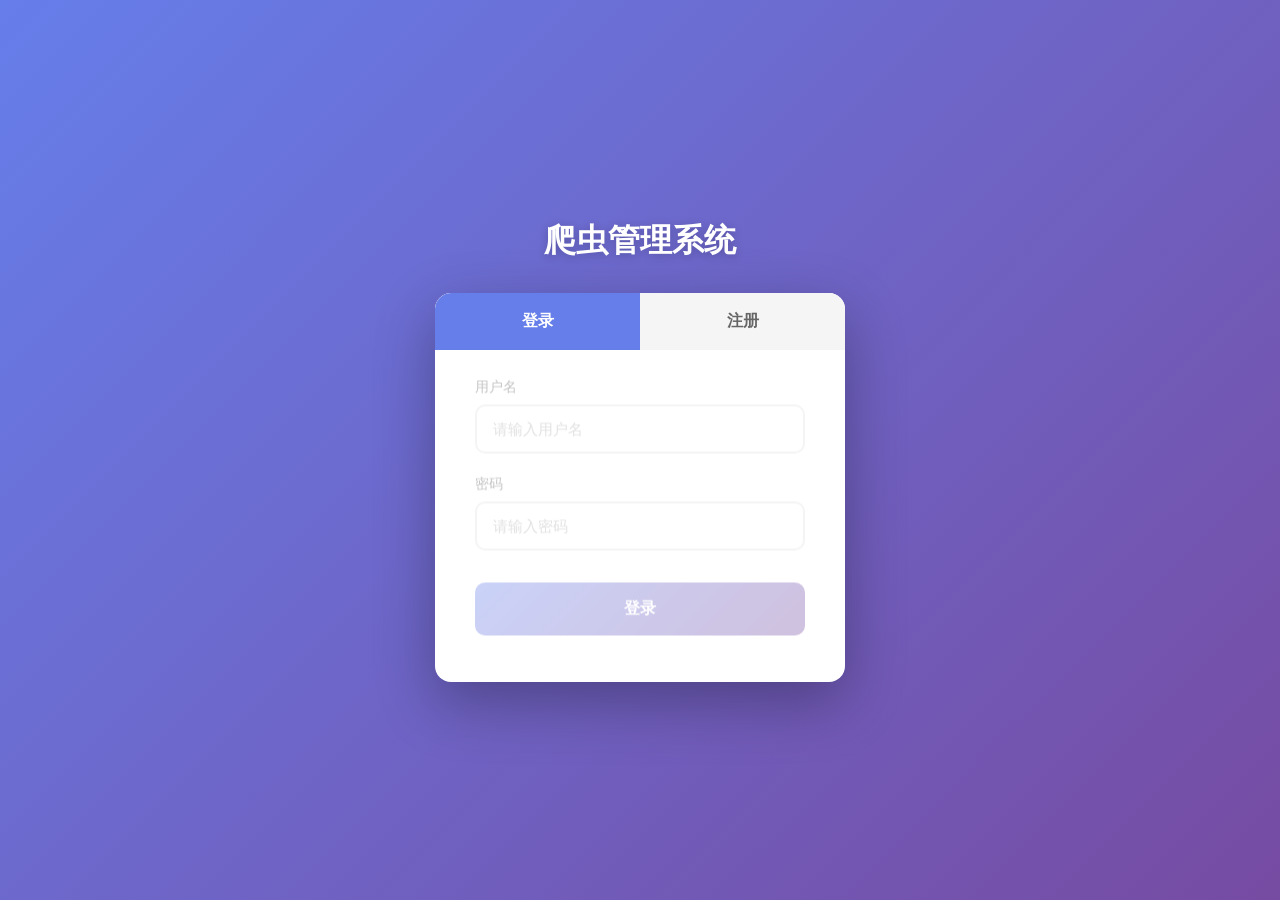
<file: index.html>
<!DOCTYPE html>
<html lang="zh-CN">
<head>
    <meta charset="UTF-8">
    <meta name="viewport" content="width=device-width, initial-scale=1.0">
    <title>爬虫系统 - 主页面</title>
    <link rel="stylesheet" href="static/css/style.css">
</head>
<body>
    <div class="header">
        <h1>爬虫管理系统</h1>
        <div class="user-info">
            <span id="username"></span>
            <button onclick="logout()" class="btn btn-secondary">退出</button>
        </div>
    </div>
    
    <div class="main-container">
        <!-- 左侧边栏 -->
        <div class="sidebar">
            <div class="nav-item active" onclick="showSection('upload')">上传配置</div>
            <div class="nav-item" onclick="showSection('configs')">配置文件</div>
            <div class="nav-item" onclick="showSection('tasks')">爬虫任务</div>
            <div class="nav-item" onclick="showSection('results')">爬虫结果</div>
            <div class="nav-item" onclick="location.href='check.html'">查看结果</div>
            <div class="nav-item" onclick="location.href='show.html'">可视化展示</div>
        </div>
        
        <!-- 主内容区 -->
        <div class="content">
            <!-- 上传配置区域 -->
            <div id="upload-section" class="section active">
                <h2>上传配置文件</h2>
                
                <div class="upload-tabs">
                    <button class="tab-btn active" onclick="showUploadTab('crawler')">爬虫配置</button>
                    <button class="tab-btn" onclick="showUploadTab('time')">时间配置</button>
                </div>
                
                <div id="crawler-upload" class="upload-content active">
                    <div class="upload-area">
                        <h3>爬虫配置文件</h3>
                        <div class="form-group">
                            <label>配置文件名</label>
                            <input type="text" id="crawler-filename" placeholder="例如: my_crawler_config.json" style="width: 100%; margin-bottom: 10px;">
                        </div>
                        <textarea id="crawler-json" class="large-textarea" placeholder="在此输入爬虫配置JSON..."></textarea>
                        <div class="upload-actions">
                            <input type="file" id="crawler-file" accept=".json" style="display:none">
                            <button onclick="document.getElementById('crawler-file').click()" class="btn btn-secondary">选择文件</button>
                            <button onclick="uploadConfig('crawler')" class="btn btn-primary">上传配置</button>
                        </div>
                    </div>
                </div>
                
                <div id="time-upload" class="upload-content">
                    <div class="upload-area">
                        <h3>时间配置文件</h3>
                        <div class="form-group">
                            <label>配置文件名</label>
                            <input type="text" id="time-filename" placeholder="例如: my_time_config.json" style="width: 100%; margin-bottom: 10px;">
                        </div>
                        <textarea id="time-json" class="large-textarea" placeholder="在此输入时间配置JSON..."></textarea>
                        <div class="upload-actions">
                            <input type="file" id="time-file" accept=".json" style="display:none">
                            <button onclick="document.getElementById('time-file').click()" class="btn btn-secondary">选择文件</button>
                            <button onclick="uploadConfig('time')" class="btn btn-primary">上传配置</button>
                        </div>
                    </div>
                </div>
                
                <div class="demo-section">
                    <h3>示例配置文件</h3>
                    <button onclick="showDemoConfig('crawler')" class="btn btn-info">查看爬虫示例</button>
                    <button onclick="showDemoConfig('time')" class="btn btn-info">查看时间示例</button>
                    <button onclick="downloadDemoConfig('crawler')" class="btn btn-secondary">下载爬虫示例</button>
                    <button onclick="downloadDemoConfig('time')" class="btn btn-secondary">下载时间示例</button>
                </div>
            </div>
            
            <!-- 配置文件列表区域 -->
            <div id="configs-section" class="section">
                <h2>配置文件管理</h2>
                
                <div class="config-tabs">
                    <button class="tab-btn active" onclick="loadConfigList('crawler')">爬虫配置</button>
                    <button class="tab-btn" onclick="loadConfigList('time')">时间配置</button>
                </div>
                
                <div class="config-list" id="config-list">
                    <!-- 配置文件列表将在这里显示 -->
                </div>
            </div>
            
            <!-- 爬虫任务区域 -->
            <div id="tasks-section" class="section">
                <h2>爬虫任务管理</h2>
                
                <div class="task-create">
                    <h3>创建新任务</h3>
                    <div class="form-group">
                        <label>选择爬虫配置</label>
                        <select id="task-crawler-config">
                            <option value="">请选择...</option>
                        </select>
                    </div>
                    <div class="form-group">
                        <label>选择时间配置（可选）</label>
                        <select id="task-time-config">
                            <option value="">立即执行</option>
                        </select>
                    </div>
                    <button onclick="createTask()" class="btn btn-primary">启动爬虫</button>
                </div>
                
                <div class="task-list">
                    <h3>任务列表</h3>
                    <div class="task-filters">
                        <button onclick="loadTaskList()" class="btn btn-small active">全部</button>
                        <button onclick="loadTaskList('未开始')" class="btn btn-small">未开始</button>
                        <button onclick="loadTaskList('进行中')" class="btn btn-small">进行中</button>
                        <button onclick="loadTaskList('已完成')" class="btn btn-small">已完成</button>
                        <button onclick="loadTaskList('已暂停')" class="btn btn-small">已暂停</button>
                    </div>
                    <div id="task-list">
                        <!-- 任务列表将在这里显示 -->
                    </div>
                </div>
            </div>
            
            <!-- 爬虫结果区域 -->
            <div id="results-section" class="section">
                <h2>爬虫结果</h2>
                
                <div class="result-filters">
                    <button onclick="loadResultList()" class="btn btn-small active">全部</button>
                    <button onclick="loadResultList(false)" class="btn btn-small">未保存</button>
                    <button onclick="loadResultList(true)" class="btn btn-small">已保存</button>
                </div>
                
                <div id="result-list" class="result-list">
                    <!-- 结果列表将在这里显示 -->
                </div>
            </div>
        </div>
    </div>
    
    <!-- 配置文件编辑模态框 -->
    <div id="config-modal" class="modal">
        <div class="modal-content modal-large">
            <div class="modal-header">
                <h3>编辑配置文件</h3>
                <button onclick="closeModal('config-modal')" class="close-btn">&times;</button>
            </div>
            <div class="modal-body">
                <input type="hidden" id="edit-config-id">
                <div class="form-group">
                    <label>配置文件名</label>
                    <input type="text" id="edit-config-name" style="width: 100%; font-size: 16px; padding: 10px;">
                </div>
                <div class="form-group">
                    <label>配置内容 (JSON)</label>
                    <textarea id="edit-config-content" class="large-editor" placeholder="在此编辑JSON配置..."></textarea>
                </div>
            </div>
            <div class="modal-footer">
                <button onclick="saveConfigEdit()" class="btn btn-primary">保存</button>
                <button onclick="closeModal('config-modal')" class="btn btn-secondary">取消</button>
            </div>
        </div>
    </div>
    
    <!-- 示例配置查看模态框 -->
    <div id="demo-modal" class="modal">
        <div class="modal-content">
            <div class="modal-header">
                <h3 id="demo-modal-title">示例配置</h3>
                <button onclick="closeModal('demo-modal')" class="close-btn">&times;</button>
            </div>
            <div class="modal-body">
                <pre id="demo-content"></pre>
            </div>
            <div class="modal-footer">
                <button onclick="closeModal('demo-modal')" class="btn btn-secondary">关闭</button>
            </div>
        </div>
    </div>
    
    <!-- 消息提示 -->
    <div id="message" class="message"></div>
    
    <script src="static/js/main.js"></script>
</body>
</html>
</file>
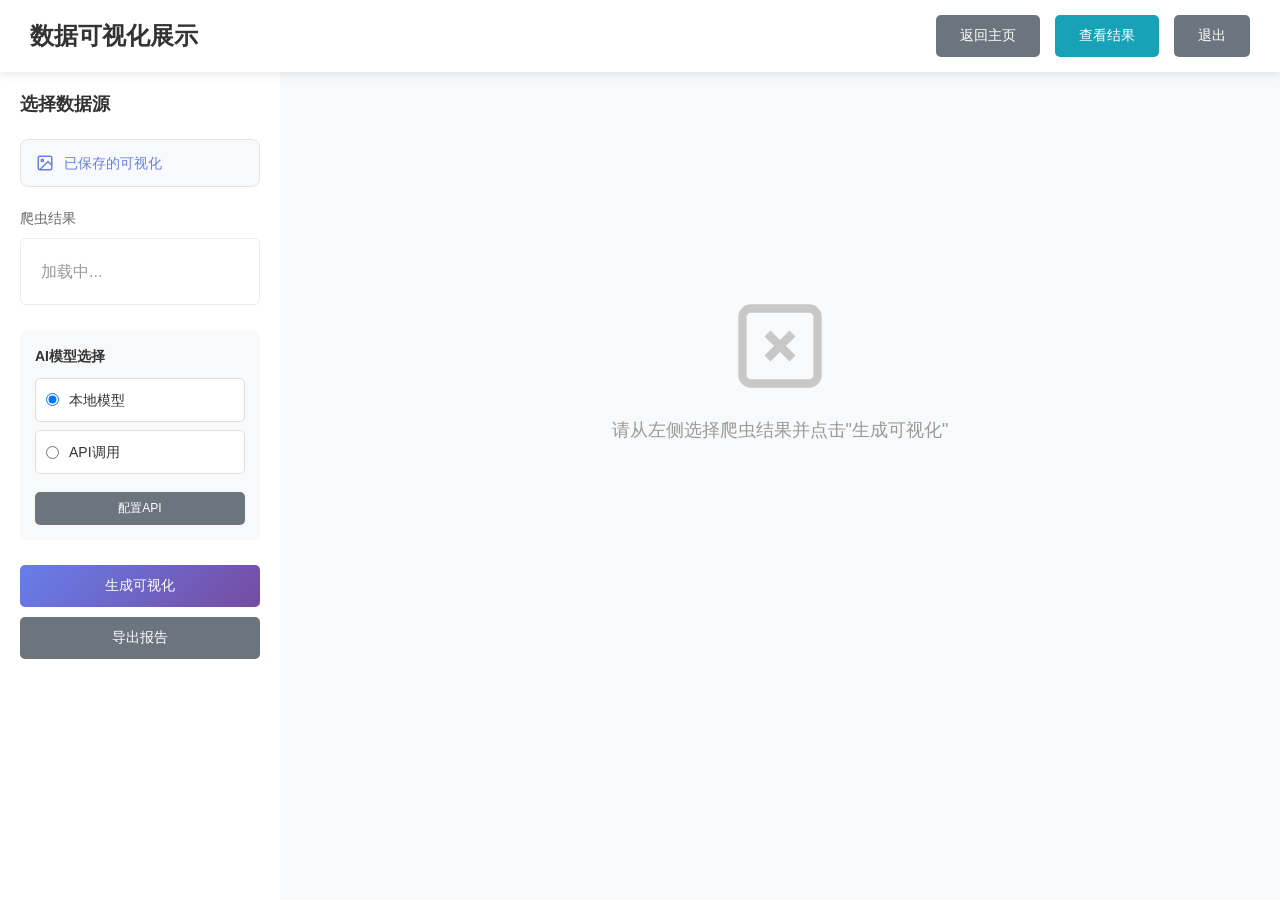
<file: show.html>
<!DOCTYPE html>
<html lang="zh-CN">
<head>
    <meta charset="UTF-8">
    <meta name="viewport" content="width=device-width, initial-scale=1.0">
    <title>爬虫系统 - 可视化展示</title>
    <link rel="stylesheet" href="static/css/style.css">
    <style>
        /* 可视化页面特有样式 */
        .viz-container {
            display: flex;
            margin-top: 70px;
            min-height: calc(100vh - 70px);
        }
        
        .viz-sidebar {
            width: 280px;
            background: white;
            padding: 20px;
            box-shadow: 2px 0 10px rgba(0,0,0,0.05);
            overflow-y: auto;
        }
        
        .viz-sidebar h3 {
            margin-bottom: 20px;
            color: #333;
            font-size: 18px;
        }
        
        .result-selector {
            margin-bottom: 25px;
        }
        
        .result-selector label {
            display: block;
            margin-bottom: 8px;
            color: #666;
            font-size: 14px;
        }
        
        .result-selector select {
            width: 100%;
            padding: 10px;
            border: 1px solid #ddd;
            border-radius: 5px;
            font-size: 14px;
            background: white;
        }
        
        .analysis-type {
            margin-bottom: 25px;
        }
        
        .analysis-type label {
            display: block;
            margin-bottom: 10px;
            color: #666;
            font-size: 14px;
        }
        
        .analysis-options {
            display: flex;
            flex-direction: column;
            gap: 8px;
        }
        
        .analysis-option {
            display: flex;
            align-items: center;
            padding: 10px;
            border: 1px solid #eee;
            border-radius: 5px;
            cursor: pointer;
            transition: all 0.3s;
        }
        
        .analysis-option:hover {
            background: #f8f9fa;
            border-color: #667eea;
        }
        
        .analysis-option input {
            margin-right: 10px;
        }
        
        .analysis-option label {
            margin: 0;
            cursor: pointer;
            flex: 1;
        }
        
        .viz-actions-sidebar {
            margin-top: 20px;
        }
        
        .viz-actions-sidebar .btn {
            width: 100%;
            margin-bottom: 10px;
        }
        
        .viz-main {
            flex: 1;
            padding: 30px;
            overflow-y: auto;
            background: #f8f9fa;
        }
        
        .viz-header-main {
            background: white;
            padding: 20px 30px;
            border-radius: 10px;
            margin-bottom: 25px;
            box-shadow: 0 2px 10px rgba(0,0,0,0.05);
        }
        
        .viz-header-main h2 {
            color: #333;
            margin-bottom: 10px;
        }
        
        .viz-description {
            color: #666;
            font-size: 14px;
        }
        
        .charts-grid {
            display: grid;
            grid-template-columns: repeat(auto-fit, minmax(500px, 1fr));
            gap: 25px;
        }
        
        .chart-card {
            background: white;
            border-radius: 10px;
            padding: 20px;
            box-shadow: 0 2px 10px rgba(0,0,0,0.05);
            transition: transform 0.3s, box-shadow 0.3s;
        }
        
        .chart-card:hover {
            transform: translateY(-5px);
            box-shadow: 0 5px 20px rgba(0,0,0,0.1);
        }
        
        .chart-card h3 {
            color: #333;
            margin-bottom: 15px;
            font-size: 16px;
            border-bottom: 2px solid #667eea;
            padding-bottom: 10px;
        }
        
        .chart-image {
            width: 100%;
            height: auto;
            border-radius: 5px;
        }
        
        .wordcloud-card {
            grid-column: 1 / -1;
        }
        
        .wordcloud-card .chart-image {
            max-height: 400px;
            object-fit: contain;
        }
        
        .empty-viz-state {
            display: flex;
            flex-direction: column;
            justify-content: center;
            align-items: center;
            height: 60vh;
            color: #999;
        }
        
        .empty-viz-state svg {
            width: 100px;
            height: 100px;
            margin-bottom: 20px;
            opacity: 0.5;
        }
        
        .empty-viz-state p {
            font-size: 18px;
        }
        
        .loading-overlay {
            position: fixed;
            top: 0;
            left: 0;
            right: 0;
            bottom: 0;
            background: rgba(255,255,255,0.9);
            display: none;
            justify-content: center;
            align-items: center;
            z-index: 10000;
        }
        
        .loading-overlay.active {
            display: flex;
        }
        
        .spinner {
            width: 50px;
            height: 50px;
            border: 4px solid #f3f3f3;
            border-top: 4px solid #667eea;
            border-radius: 50%;
            animation: spin 1s linear infinite;
        }
        
        @keyframes spin {
            0% { transform: rotate(0deg); }
            100% { transform: rotate(360deg); }
        }
        
        .loading-content {
            text-align: center;
        }
        
        .loading-text {
            margin-top: 20px;
            font-size: 18px;
            color: #333;
            font-weight: 500;
        }
        
        .loading-subtext {
            margin-top: 10px;
            font-size: 14px;
            color: #666;
        }
        
        .result-list-viz {
            max-height: 300px;
            overflow-y: auto;
            border: 1px solid #eee;
            border-radius: 5px;
            padding: 10px;
        }
        
        .result-item-viz {
            padding: 10px;
            border-bottom: 1px solid #eee;
            cursor: pointer;
            transition: background 0.3s;
        }
        
        .result-item-viz:hover {
            background: #f8f9fa;
        }
        
        .result-item-viz:last-child {
            border-bottom: none;
        }
        
        .result-item-viz .title {
            font-weight: 500;
            color: #333;
            margin-bottom: 3px;
        }
        
        .result-item-viz .meta {
            font-size: 11px;
            color: #999;
        }
        
        .result-item-viz.active {
            background: #e3f2fd;
            border-left: 3px solid #667eea;
        }
        
        .nav-tabs {
            display: flex;
            gap: 10px;
            margin-bottom: 20px;
        }
        
        .nav-tab {
            padding: 10px 20px;
            border: none;
            background: white;
            border-radius: 5px;
            cursor: pointer;
            transition: all 0.3s;
            font-size: 14px;
        }
        
        .nav-tab:hover {
            background: #f0f0f0;
        }
        
        .nav-tab.active {
            background: #667eea;
            color: white;
        }
        
        /* 模型选择样式 */
        .model-selector {
            margin-bottom: 25px;
            padding: 15px;
            background: #f8f9fa;
            border-radius: 8px;
        }
        
        .model-selector label {
            display: block;
            margin-bottom: 10px;
            color: #333;
            font-size: 14px;
            font-weight: 600;
        }
        
        .model-options {
            display: flex;
            flex-direction: column;
            gap: 8px;
            margin-bottom: 10px;
        }
        
        .model-option {
            display: flex;
            align-items: center;
            padding: 10px;
            background: white;
            border: 1px solid #ddd;
            border-radius: 5px;
            cursor: pointer;
            transition: all 0.3s;
        }
        
        .model-option:hover {
            border-color: #667eea;
            background: #f0f4ff;
        }
        
        .model-option input {
            margin-right: 10px;
        }
        
        .model-option label {
            margin: 0;
            cursor: pointer;
            flex: 1;
            font-weight: normal;
        }
        
        .current-api-info {
            font-size: 12px;
            color: #666;
            padding: 8px;
            background: white;
            border-radius: 4px;
            margin-top: 8px;
        }
        
        .current-api-info .api-label {
            font-weight: 600;
            color: #333;
        }
        
        .current-api-info .api-value {
            color: #667eea;
            word-break: break-all;
        }
        
        .btn-config {
            width: 100%;
            padding: 8px;
            font-size: 12px;
            background: #6c757d;
            margin-top: 8px;
        }
        
        /* API配置弹窗样式 */
        .api-config-modal .modal-content {
            max-width: 500px;
        }
        
        .api-config-form .form-group {
            margin-bottom: 15px;
        }
        
        .api-config-form label {
            display: block;
            margin-bottom: 5px;
            color: #555;
            font-size: 14px;
        }
        
        .api-config-form input {
            width: 100%;
            padding: 10px;
            border: 1px solid #ddd;
            border-radius: 5px;
            font-size: 14px;
        }
        
        .api-config-form .form-hint {
            font-size: 12px;
            color: #999;
            margin-top: 5px;
        }
        
        .api-config-list {
            max-height: 200px;
            overflow-y: auto;
            border: 1px solid #eee;
            border-radius: 5px;
            margin-bottom: 15px;
        }
        
        .api-config-item {
            padding: 12px;
            border-bottom: 1px solid #eee;
            cursor: pointer;
            transition: background 0.3s;
            display: flex;
            justify-content: space-between;
            align-items: center;
        }
        
        .api-config-item:hover {
            background: #f8f9fa;
        }
        
        .api-config-item.active {
            background: #e3f2fd;
            border-left: 3px solid #667eea;
        }
        
        .api-config-item .config-name {
            font-weight: 500;
            color: #333;
        }
        
        .api-config-item .config-type {
            font-size: 11px;
            color: #999;
            background: #f0f0f0;
            padding: 2px 8px;
            border-radius: 10px;
        }
        
        .api-config-item .config-default {
            font-size: 11px;
            color: #28a745;
            margin-left: 8px;
        }
        
        .btn-delete {
            background: #dc3545;
            padding: 4px 8px;
            font-size: 11px;
        }
        
        .btn-delete:hover {
            background: #c82333;
        }
        
        .config-actions {
            display: flex;
            gap: 10px;
            margin-top: 15px;
        }
        
        .config-actions .btn {
            flex: 1;
        }
        
        /* 可视化操作栏 */
        .viz-actions-bar {
            display: flex;
            gap: 10px;
            margin-bottom: 20px;
            padding: 15px;
            background: white;
            border-radius: 8px;
            box-shadow: 0 2px 10px rgba(0,0,0,0.05);
        }
        
        .viz-actions-bar .btn {
            padding: 10px 20px;
        }
        
        /* 保存可视化弹窗 */
        .save-viz-modal .modal-content {
            max-width: 400px;
        }
        
        /* 导航链接 */
        .viz-nav-links {
            margin-bottom: 20px;
        }
        
        .viz-nav-link {
            display: flex;
            align-items: center;
            gap: 10px;
            padding: 12px 15px;
            background: #f8f9fa;
            border-radius: 8px;
            color: #667eea;
            text-decoration: none;
            font-size: 14px;
            font-weight: 500;
            transition: all 0.3s;
            border: 1px solid #e3e3e3;
        }
        
        .viz-nav-link:hover {
            background: #667eea;
            color: white;
            border-color: #667eea;
            transform: translateX(5px);
        }
        
        .viz-nav-link svg {
            flex-shrink: 0;
        }
    </style>
</head>
<body>
    <div class="header">
        <h1>数据可视化展示</h1>
        <div class="user-info">
            <span id="username"></span>
            <button onclick="location.href='index.html'" class="btn btn-secondary">返回主页</button>
            <button onclick="location.href='check.html'" class="btn btn-info">查看结果</button>
            <button onclick="logout()" class="btn btn-secondary">退出</button>
        </div>
    </div>
    
    <div class="viz-container">
        <!-- 左侧边栏 -->
        <div class="viz-sidebar">
            <h3>选择数据源</h3>
            
            <!-- 导航链接 -->
            <div class="viz-nav-links">
                <a href="viz_list.html" class="viz-nav-link">
                    <svg viewBox="0 0 24 24" fill="none" stroke="currentColor" stroke-width="2" width="18" height="18">
                        <rect x="3" y="3" width="18" height="18" rx="2" ry="2"></rect>
                        <circle cx="8.5" cy="8.5" r="1.5"></circle>
                        <polyline points="21 15 16 10 5 21"></polyline>
                    </svg>
                    <span>已保存的可视化</span>
                </a>
            </div>
            
            <div class="result-selector">
                <label>爬虫结果</label>
                <div class="result-list-viz" id="result-list-viz">
                    <p style="color:#999;padding:10px;">加载中...</p>
                </div>
            </div>
            
            <!-- 模型选择 -->
            <div class="model-selector">
                <label>AI模型选择</label>
                <div class="model-options">
                    <div class="model-option">
                        <input type="radio" name="model-type" id="model-local" value="local" checked>
                        <label for="model-local">本地模型</label>
                    </div>
                    <div class="model-option">
                        <input type="radio" name="model-type" id="model-api" value="api">
                        <label for="model-api">API调用</label>
                    </div>
                </div>
                <div id="api-info-display" class="current-api-info" style="display:none;">
                    <span class="api-label">当前API:</span>
                    <span class="api-value" id="current-api-name">无</span>
                </div>
                <button onclick="openApiConfigModal()" class="btn btn-secondary btn-config">配置API</button>
            </div>
            
            <!-- 分析类型已移除，默认使用综合分析生成所有图表 -->
            
            <div class="viz-actions-sidebar">
                <button onclick="generateVisualization()" class="btn btn-primary">生成可视化</button>
                <button onclick="exportReport()" class="btn btn-secondary">导出报告</button>
            </div>
        </div>
        
        <!-- 主内容区 -->
        <div class="viz-main">
            <div id="empty-viz" class="empty-viz-state">
                <svg viewBox="0 0 24 24" fill="none" stroke="currentColor" stroke-width="2">
                    <rect x="3" y="3" width="18" height="18" rx="2" ry="2"></rect>
                    <line x1="9" y1="9" x2="15" y2="15"></line>
                    <line x1="15" y1="9" x2="9" y2="15"></line>
                </svg>
                <p>请从左侧选择爬虫结果并点击"生成可视化"</p>
            </div>
            
            <div id="viz-content" style="display:none;">
                <div class="viz-header-main">
                    <h2 id="viz-title">可视化分析报告</h2>
                    <p class="viz-description" id="viz-description">基于AI智能分析的数据可视化展示</p>
                </div>
                
                <div class="nav-tabs">
                    <button class="nav-tab active" onclick="switchTab('all')">全部图表</button>
                    <button class="nav-tab" onclick="switchTab('wordcloud')">词云</button>
                    <button class="nav-tab" onclick="switchTab('charts')">统计图表</button>
                    <button class="nav-tab" onclick="switchTab('keywords')">热门关键词</button>
                    <button class="nav-tab" onclick="switchTab('summary')">分析摘要</button>
                </div>
                
                <div class="viz-actions-bar">
                    <button onclick="openSaveVizModal()" class="btn btn-primary">保存可视化</button>
                    <button onclick="location.href='viz_list.html'" class="btn btn-secondary">查看已保存</button>
                </div>
                
                <div class="charts-grid" id="charts-grid">
                    <!-- 图表将在这里动态插入 -->
                </div>
            </div>
        </div>
    </div>
    
    <!-- 加载遮罩 -->
    <div id="loading-overlay" class="loading-overlay">
        <div class="loading-content">
            <div class="spinner"></div>
            <p class="loading-text" id="loading-text">正在生成可视化...</p>
            <p class="loading-subtext">AI正在分析数据，请稍候（约需10-30秒）</p>
        </div>
    </div>
    
    <!-- API配置弹窗 -->
    <div id="api-config-modal" class="modal api-config-modal">
        <div class="modal-content">
            <div class="modal-header">
                <h3>API配置管理</h3>
                <button onclick="closeApiConfigModal()" class="close-btn">&times;</button>
            </div>
            <div class="modal-body">
                <!-- API配置列表 -->
                <div class="api-config-list" id="api-config-list">
                    <p style="color:#999;padding:10px;">加载中...</p>
                </div>
                
                <!-- 添加/编辑配置表单 -->
                <div class="api-config-form">
                    <input type="hidden" id="edit-config-id">
                    <div class="form-group">
                        <label>配置名称</label>
                        <input type="text" id="config-name" placeholder="例如: OpenAI API">
                    </div>
                    <div class="form-group">
                        <label>Base URL</label>
                        <input type="text" id="config-base-url" placeholder="例如: https://api.openai.com/v1/chat/completions">
                        <div class="form-hint">API的基础URL地址</div>
                    </div>
                    <div class="form-group">
                        <label>API Key</label>
                        <input type="password" id="config-api-key" placeholder="输入API密钥">
                        <div class="form-hint">您的API密钥将被安全存储</div>
                    </div>
                    <div class="form-group">
                        <label>模型名称</label>
                        <input type="text" id="config-model-name" placeholder="例如: gpt-3.5-turbo">
                        <div class="form-hint">要使用的模型名称</div>
                    </div>
                </div>
            </div>
            <div class="modal-footer">
                <div class="config-actions">
                    <button onclick="saveApiConfig()" class="btn btn-primary">保存配置</button>
                    <button onclick="closeApiConfigModal()" class="btn btn-secondary">取消</button>
                </div>
            </div>
        </div>
    </div>
    
    <!-- 保存可视化弹窗 -->
    <div id="save-viz-modal" class="modal save-viz-modal">
        <div class="modal-content">
            <div class="modal-header">
                <h3>保存可视化</h3>
                <button onclick="closeSaveVizModal()" class="close-btn">&times;</button>
            </div>
            <div class="modal-body">
                <div class="form-group">
                    <label>可视化名称</label>
                    <input type="text" id="viz-name-input" placeholder="输入可视化名称">
                    <div class="form-hint">默认为：可视化_YYYYMMDD_HHMMSS</div>
                </div>
            </div>
            <div class="modal-footer">
                <div class="config-actions">
                    <button onclick="saveVisualization()" class="btn btn-primary">保存</button>
                    <button onclick="closeSaveVizModal()" class="btn btn-secondary">取消</button>
                </div>
            </div>
        </div>
    </div>
    
    <!-- 消息提示 -->
    <div id="message" class="message"></div>
    
    <script src="static/js/show.js?v=3"></script>
</body>
</html>
</file>
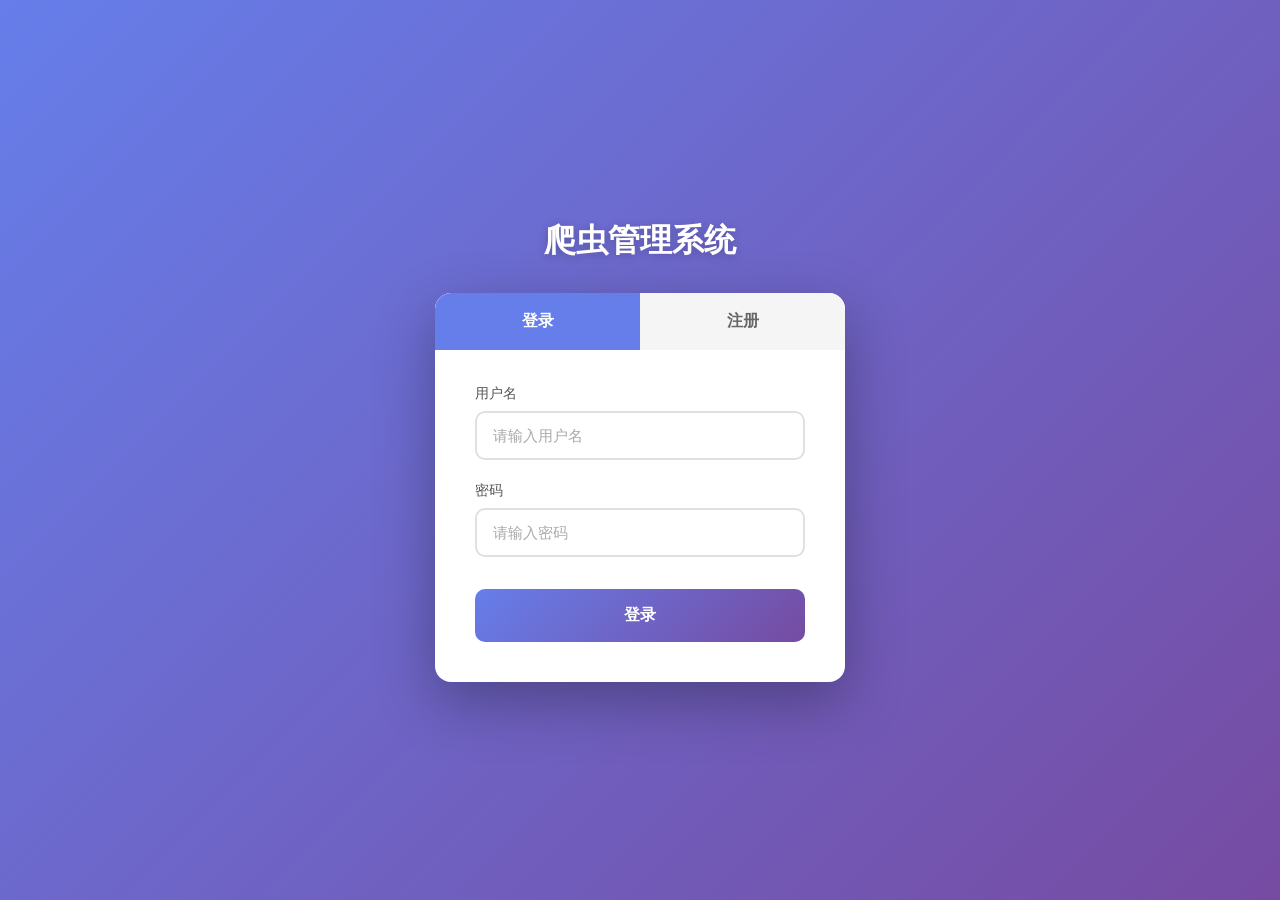
<file: sign.html>
<!DOCTYPE html>
<html lang="zh-CN">
<head>
    <meta charset="UTF-8">
    <meta name="viewport" content="width=device-width, initial-scale=1.0">
    <title>爬虫系统 - 登录/注册</title>
    <link rel="stylesheet" href="static/css/sign.css">
</head>
<body>
    <div class="sign-container">
        <h1>爬虫管理系统</h1>
        
        <div class="sign-grid">
            <button id="login-tab-btn" class="tab-btn active" onclick="showTab('login')">登录</button>
            <button id="register-tab-btn" class="tab-btn" onclick="showTab('register')">注册</button>
            
            <div id="login-panel" class="form-panel active">
                <form id="login-form">
                    <div class="form-group">
                        <label for="login-username">用户名</label>
                        <input type="text" id="login-username" name="username" required placeholder="请输入用户名">
                    </div>
                    <div class="form-group">
                        <label for="login-password">密码</label>
                        <input type="password" id="login-password" name="password" required placeholder="请输入密码">
                    </div>
                    <button type="submit" class="btn btn-primary">登录</button>
                </form>
            </div>
            
            <div id="register-panel" class="form-panel">
                <form id="register-form">
                    <div class="form-group">
                        <label for="register-username">用户名</label>
                        <input type="text" id="register-username" name="username" required placeholder="请输入用户名">
                    </div>
                    <div class="form-group">
                        <label for="register-password">密码</label>
                        <input type="password" id="register-password" name="password" required placeholder="请输入密码（至少6位）">
                    </div>
                    <div class="form-group">
                        <label for="register-password-confirm">重复密码</label>
                        <input type="password" id="register-password-confirm" name="password_confirm" required placeholder="请再次输入密码">
                    </div>
                    <button type="submit" class="btn btn-primary">注册</button>
                </form>
            </div>
        </div>
        
        <div id="message" class="message"></div>
    </div>
    
    <script src="static/js/auth.js"></script>
</body>
</html>
</file>
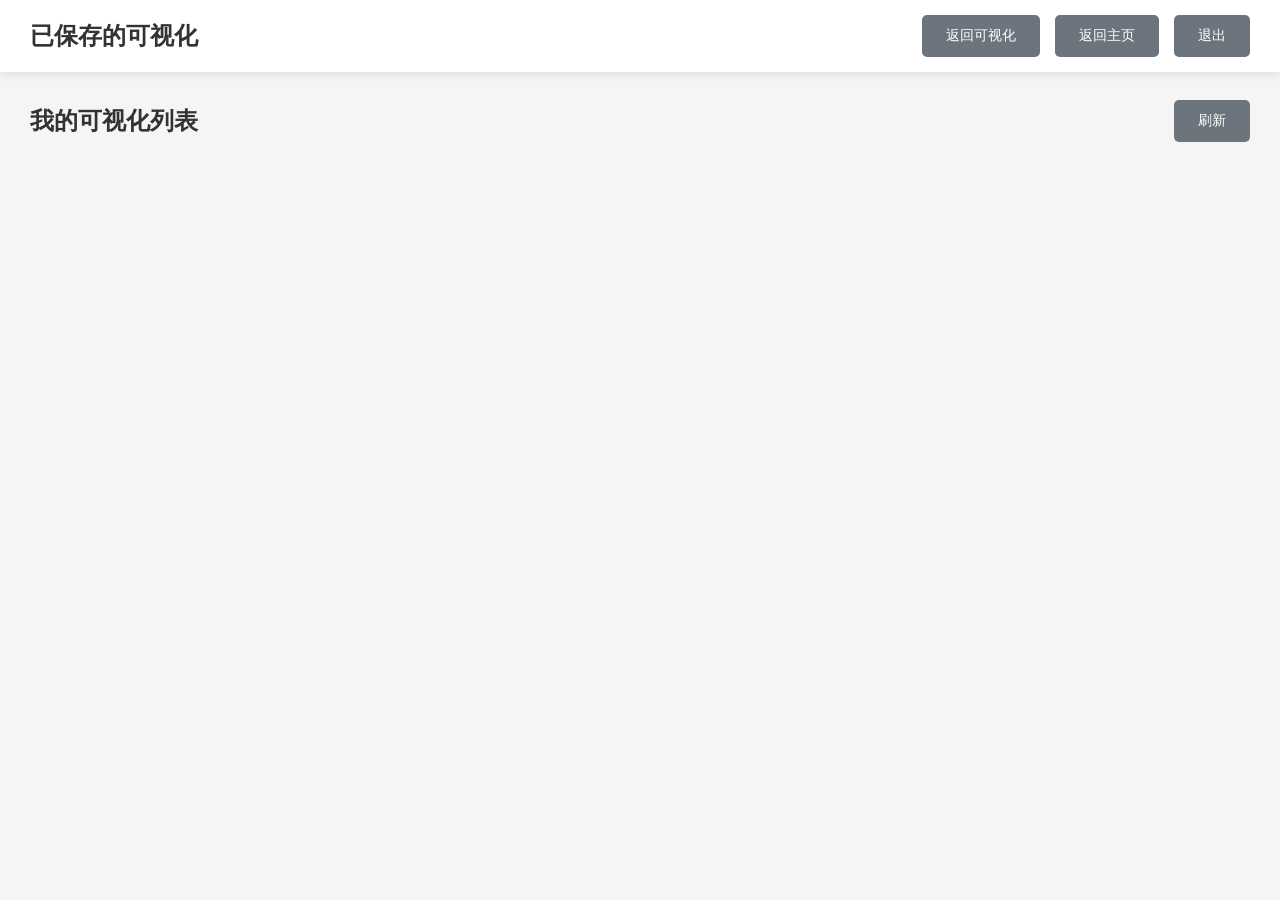
<file: viz_list.html>
<!DOCTYPE html>
<html lang="zh-CN">
<head>
    <meta charset="UTF-8">
    <meta name="viewport" content="width=device-width, initial-scale=1.0">
    <title>爬虫系统 - 已保存的可视化</title>
    <link rel="stylesheet" href="static/css/style.css">
    <style>
        .viz-list-container {
            margin-top: 70px;
            padding: 30px;
            min-height: calc(100vh - 70px);
        }
        
        .viz-list-header {
            display: flex;
            justify-content: space-between;
            align-items: center;
            margin-bottom: 30px;
        }
        
        .viz-list-header h2 {
            color: #333;
        }
        
        .viz-grid {
            display: grid;
            grid-template-columns: repeat(auto-fill, minmax(350px, 1fr));
            gap: 25px;
        }
        
        .viz-card {
            background: white;
            border-radius: 10px;
            padding: 20px;
            box-shadow: 0 2px 10px rgba(0,0,0,0.05);
            transition: transform 0.3s, box-shadow 0.3s;
            cursor: pointer;
        }
        
        .viz-card:hover {
            transform: translateY(-5px);
            box-shadow: 0 5px 20px rgba(0,0,0,0.1);
        }
        
        .viz-card-header {
            display: flex;
            justify-content: space-between;
            align-items: start;
            margin-bottom: 15px;
        }
        
        .viz-card-title {
            font-size: 16px;
            font-weight: 600;
            color: #333;
            margin-bottom: 5px;
        }
        
        .viz-card-meta {
            font-size: 12px;
            color: #999;
        }
        
        .viz-card-actions {
            display: flex;
            gap: 8px;
        }
        
        .viz-card-actions .btn {
            padding: 5px 10px;
            font-size: 12px;
        }
        
        .viz-preview {
            width: 100%;
            height: 200px;
            background: #f8f9fa;
            border-radius: 8px;
            display: flex;
            align-items: center;
            justify-content: center;
            overflow: hidden;
        }
        
        .viz-preview img {
            max-width: 100%;
            max-height: 100%;
            object-fit: contain;
        }
        
        .viz-preview-placeholder {
            color: #999;
            font-size: 14px;
        }
        
        .empty-state {
            text-align: center;
            padding: 60px;
            color: #999;
        }
        
        .empty-state svg {
            width: 80px;
            height: 80px;
            margin-bottom: 20px;
            opacity: 0.5;
        }
        
        /* 详情弹窗 */
        .viz-detail-modal .modal-content {
            max-width: 90%;
            max-height: 90vh;
            overflow-y: auto;
        }
        
        .viz-detail-grid {
            display: grid;
            grid-template-columns: repeat(auto-fit, minmax(500px, 1fr));
            gap: 20px;
            margin-top: 20px;
        }
        
        .viz-detail-item {
            background: white;
            border-radius: 8px;
            padding: 15px;
            box-shadow: 0 2px 8px rgba(0,0,0,0.05);
        }
        
        .viz-detail-item h4 {
            margin-bottom: 10px;
            color: #333;
            border-bottom: 2px solid #667eea;
            padding-bottom: 8px;
        }
        
        .viz-detail-item img {
            width: 100%;
            height: auto;
            border-radius: 5px;
        }
    </style>
</head>
<body>
    <div class="header">
        <h1>已保存的可视化</h1>
        <div class="user-info">
            <span id="username"></span>
            <button onclick="location.href='show.html'" class="btn btn-secondary">返回可视化</button>
            <button onclick="location.href='index.html'" class="btn btn-secondary">返回主页</button>
            <button onclick="logout()" class="btn btn-secondary">退出</button>
        </div>
    </div>
    
    <div class="viz-list-container">
        <div class="viz-list-header">
            <h2>我的可视化列表</h2>
            <button onclick="loadVizList()" class="btn btn-secondary">刷新</button>
        </div>
        
        <div id="viz-grid" class="viz-grid">
            <!-- 可视化卡片将在这里显示 -->
        </div>
        
        <div id="empty-state" class="empty-state" style="display:none;">
            <svg viewBox="0 0 24 24" fill="none" stroke="currentColor" stroke-width="2">
                <rect x="3" y="3" width="18" height="18" rx="2" ry="2"></rect>
                <circle cx="8.5" cy="8.5" r="1.5"></circle>
                <polyline points="21 15 16 10 5 21"></polyline>
            </svg>
            <p>暂无保存的可视化</p>
            <button onclick="location.href='show.html'" class="btn btn-primary" style="margin-top:15px;">去创建可视化</button>
        </div>
    </div>
    
    <!-- 详情弹窗 -->
    <div id="viz-detail-modal" class="modal viz-detail-modal">
        <div class="modal-content">
            <div class="modal-header">
                <h3 id="detail-title">可视化详情</h3>
                <button onclick="closeDetailModal()" class="close-btn">&times;</button>
            </div>
            <div class="modal-body">
                <div id="detail-info" style="margin-bottom:15px;color:#666;"></div>
                <div id="detail-grid" class="viz-detail-grid">
                    <!-- 图表将在这里显示 -->
                </div>
            </div>
        </div>
    </div>
    
    <!-- 消息提示 -->
    <div id="message" class="message"></div>
    
    <script>
        const API_BASE = 'http://127.0.0.1:5000/api';
        
        // 检查登录状态
        checkAuth();
        
        async function checkAuth() {
            try {
                const response = await fetch(`${API_BASE}/user/info`, {
                    credentials: 'include'
                });
                const data = await response.json();
                
                if (!data.success) {
                    window.location.href = 'sign.html';
                } else {
                    document.getElementById('username').textContent = data.user.username;
                    loadVizList();
                }
            } catch (error) {
                console.error('Auth check failed:', error);
            }
        }
        
        function showMessage(message, type = 'success') {
            const msgEl = document.getElementById('message');
            msgEl.textContent = message;
            msgEl.className = 'message ' + type;
            
            setTimeout(() => {
                msgEl.className = 'message';
            }, 3000);
        }
        
        async function logout() {
            try {
                await fetch(`${API_BASE}/logout`, {
                    method: 'POST',
                    credentials: 'include'
                });
                window.location.href = 'sign.html';
            } catch (error) {
                showMessage('退出失败', 'error');
            }
        }
        
        // 加载可视化列表
        async function loadVizList() {
            try {
                const response = await fetch(`${API_BASE}/visualization/list`, {
                    credentials: 'include'
                });
                const data = await response.json();
                
                const gridEl = document.getElementById('viz-grid');
                const emptyEl = document.getElementById('empty-state');
                
                if (!data.success || data.visualizations.length === 0) {
                    gridEl.innerHTML = '';
                    emptyEl.style.display = 'block';
                    return;
                }
                
                emptyEl.style.display = 'none';
                
                gridEl.innerHTML = data.visualizations.map(viz => {
                    // 获取第一个可用的图片作为预览
                    const previewImage = viz.wordcloud || viz.sentiment_pie || 
                                        viz.category_bar || viz.keyword_bar || 
                                        viz.stats_chart || viz.timeline;
                    
                    return `
                        <div class="viz-card" onclick="showVizDetail(${viz.id})">
                            <div class="viz-card-header">
                                <div>
                                    <div class="viz-card-title">${viz.name}</div>
                                    <div class="viz-card-meta">
                                        结果 #${viz.result_id} | ${new Date(viz.create_time).toLocaleString()}
                                    </div>
                                </div>
                                <div class="viz-card-actions" onclick="event.stopPropagation()">
                                    <button onclick="deleteViz(${viz.id})" class="btn btn-delete">删除</button>
                                </div>
                            </div>
                            <div class="viz-preview">
                                ${previewImage ? 
                                    `<img src="${previewImage}" alt="预览">` : 
                                    '<span class="viz-preview-placeholder">无预览</span>'
                                }
                            </div>
                        </div>
                    `;
                }).join('');
            } catch (error) {
                console.error('加载可视化列表失败:', error);
                showMessage('加载列表失败', 'error');
            }
        }
        
        // 显示可视化详情
        async function showVizDetail(vizId) {
            try {
                const response = await fetch(`${API_BASE}/visualization/${vizId}`, {
                    credentials: 'include'
                });
                const data = await response.json();
                
                if (!data.success) {
                    showMessage(data.message || '获取详情失败', 'error');
                    return;
                }
                
                const viz = data.visualization;
                
                document.getElementById('detail-title').textContent = viz.name;
                document.getElementById('detail-info').innerHTML = `
                    <strong>结果ID:</strong> ${viz.result_id} | 
                    <strong>分析类型:</strong> ${viz.analysis_type} | 
                    <strong>模型:</strong> ${viz.model_type} | 
                    <strong>创建时间:</strong> ${new Date(viz.create_time).toLocaleString()}
                `;
                
                const gridEl = document.getElementById('detail-grid');
                gridEl.innerHTML = '';
                
                // 显示所有可用的图表
                const charts = [
                    { key: 'wordcloud', title: '关键词词云' },
                    { key: 'sentiment_pie', title: '情感分析分布' },
                    { key: 'category_bar', title: '数据分类统计' },
                    { key: 'keyword_bar', title: '热门关键词' },
                    { key: 'stats_chart', title: '数据统计概览' },
                    { key: 'timeline', title: '数据时间趋势' }
                ];
                
                charts.forEach(chart => {
                    if (viz[chart.key]) {
                        gridEl.innerHTML += `
                            <div class="viz-detail-item">
                                <h4>${chart.title}</h4>
                                <img src="${viz[chart.key]}" alt="${chart.title}">
                            </div>
                        `;
                    }
                });
                
                document.getElementById('viz-detail-modal').classList.add('active');
            } catch (error) {
                console.error('获取可视化详情失败:', error);
                showMessage('获取详情失败', 'error');
            }
        }
        
        // 关闭详情弹窗
        function closeDetailModal() {
            document.getElementById('viz-detail-modal').classList.remove('active');
        }
        
        // 删除可视化
        async function deleteViz(vizId) {
            if (!confirm('确定要删除这个可视化吗？')) {
                return;
            }
            
            try {
                const response = await fetch(`${API_BASE}/visualization/${vizId}`, {
                    method: 'DELETE',
                    credentials: 'include'
                });
                const data = await response.json();
                
                if (data.success) {
                    showMessage('可视化已删除');
                    loadVizList();
                } else {
                    showMessage(data.message || '删除失败', 'error');
                }
            } catch (error) {
                console.error('删除可视化失败:', error);
                showMessage('删除失败', 'error');
            }
        }
    </script>
</body>
</html>
</file>
<file: static/css/style.css>
/* 全局样式 */
* {
    margin: 0;
    padding: 0;
    box-sizing: border-box;
}

body {
    font-family: -apple-system, BlinkMacSystemFont, 'Segoe UI', Roboto, 'Helvetica Neue', Arial, sans-serif;
    background-color: #f5f5f5;
    color: #333;
    line-height: 1.6;
}

/* 登录注册页面 */
.container {
    display: flex;
    justify-content: center;
    align-items: center;
    min-height: 100vh;
    background: linear-gradient(135deg, #667eea 0%, #764ba2 100%);
}

.auth-box {
    background: white;
    padding: 40px;
    border-radius: 10px;
    box-shadow: 0 10px 40px rgba(0,0,0,0.2);
    width: 100%;
    max-width: 400px;
}

.auth-box h1 {
    text-align: center;
    margin-bottom: 30px;
    color: #333;
}

.tabs {
    display: flex;
    margin-bottom: 20px;
    border-bottom: 2px solid #eee;
}

.tab-btn {
    flex: 1;
    padding: 10px;
    border: none;
    background: none;
    cursor: pointer;
    font-size: 16px;
    color: #666;
    transition: all 0.3s;
}

.tab-btn.active {
    color: #667eea;
    border-bottom: 2px solid #667eea;
}

.tab-content {
    display: none;
}

.tab-content.active {
    display: block;
}

.form-group {
    margin-bottom: 20px;
}

.form-group label {
    display: block;
    margin-bottom: 5px;
    color: #555;
    font-weight: 500;
}

.form-group input,
.form-group select,
.form-group textarea {
    width: 100%;
    padding: 12px;
    border: 1px solid #ddd;
    border-radius: 5px;
    font-size: 14px;
    transition: border-color 0.3s;
}

.form-group input:focus,
.form-group select:focus,
.form-group textarea:focus {
    outline: none;
    border-color: #667eea;
}

.form-group textarea {
    resize: vertical;
    min-height: 200px;
    font-family: 'Courier New', monospace;
}

/* 按钮样式 */
.btn {
    padding: 12px 24px;
    border: none;
    border-radius: 5px;
    cursor: pointer;
    font-size: 14px;
    transition: all 0.3s;
    display: inline-block;
    text-decoration: none;
}

.btn-primary {
    background: linear-gradient(135deg, #667eea 0%, #764ba2 100%);
    color: white;
    width: 100%;
}

.btn-primary:hover {
    transform: translateY(-2px);
    box-shadow: 0 5px 15px rgba(102, 126, 234, 0.4);
}

.btn-secondary {
    background: #6c757d;
    color: white;
}

.btn-secondary:hover {
    background: #5a6268;
}

.btn-info {
    background: #17a2b8;
    color: white;
}

.btn-info:hover {
    background: #138496;
}

.btn-success {
    background: #28a745;
    color: white;
}

.btn-success:hover {
    background: #218838;
}

.btn-danger {
    background: #dc3545;
    color: white;
}

.btn-danger:hover {
    background: #c82333;
}

.btn-warning {
    background: #ffc107;
    color: #212529;
}

.btn-warning:hover {
    background: #e0a800;
}

.btn-small {
    padding: 6px 12px;
    font-size: 12px;
}

/* 消息提示 */
.message {
    position: fixed;
    top: 20px;
    right: 20px;
    padding: 15px 20px;
    border-radius: 5px;
    color: white;
    font-weight: 500;
    z-index: 10000;
    display: none;
    animation: slideIn 0.3s ease;
}

.message.success {
    background: #28a745;
    display: block;
}

.message.error {
    background: #dc3545;
    display: block;
}

@keyframes slideIn {
    from {
        transform: translateX(100%);
        opacity: 0;
    }
    to {
        transform: translateX(0);
        opacity: 1;
    }
}

/* 主页面头部 */
.header {
    background: white;
    padding: 15px 30px;
    display: flex;
    justify-content: space-between;
    align-items: center;
    box-shadow: 0 2px 10px rgba(0,0,0,0.1);
    position: fixed;
    top: 0;
    left: 0;
    right: 0;
    z-index: 100;
}

.header h1 {
    font-size: 24px;
    color: #333;
}

.user-info {
    display: flex;
    align-items: center;
    gap: 15px;
}

.user-info span {
    color: #666;
}

/* 主容器 */
.main-container {
    display: flex;
    margin-top: 70px;
    min-height: calc(100vh - 70px);
}

/* 侧边栏 */
.sidebar {
    width: 200px;
    background: white;
    padding: 20px 0;
    box-shadow: 2px 0 10px rgba(0,0,0,0.05);
}

.nav-item {
    padding: 15px 25px;
    cursor: pointer;
    transition: all 0.3s;
    border-left: 3px solid transparent;
}

.nav-item:hover {
    background: #f8f9fa;
    color: #667eea;
}

.nav-item.active {
    background: #f8f9fa;
    color: #667eea;
    border-left-color: #667eea;
}

/* 内容区域 */
.content {
    flex: 1;
    padding: 30px;
    overflow-y: auto;
}

.section {
    display: none;
}

.section.active {
    display: block;
}

.section h2 {
    margin-bottom: 20px;
    color: #333;
}

/* 上传区域 */
.upload-tabs {
    display: flex;
    margin-bottom: 20px;
    border-bottom: 2px solid #eee;
}

.upload-content {
    display: none;
}

.upload-content.active {
    display: block;
}

.upload-area {
    background: white;
    padding: 30px;
    border-radius: 10px;
    box-shadow: 0 2px 10px rgba(0,0,0,0.05);
}

.upload-area h3 {
    margin-bottom: 15px;
    color: #555;
}

.upload-actions {
    margin-top: 15px;
    display: flex;
    gap: 10px;
}

.upload-actions .btn {
    width: auto;
}

/* 示例配置区域 */
.demo-section {
    margin-top: 30px;
    background: white;
    padding: 30px;
    border-radius: 10px;
    box-shadow: 0 2px 10px rgba(0,0,0,0.05);
}

.demo-section h3 {
    margin-bottom: 15px;
}

.demo-section .btn {
    margin-right: 10px;
    margin-bottom: 10px;
}

/* 配置列表 */
.config-tabs {
    display: flex;
    margin-bottom: 20px;
    border-bottom: 2px solid #eee;
}

.config-list {
    background: white;
    border-radius: 10px;
    box-shadow: 0 2px 10px rgba(0,0,0,0.05);
    overflow: hidden;
}

.config-item {
    padding: 20px;
    border-bottom: 1px solid #eee;
    display: flex;
    justify-content: space-between;
    align-items: center;
    transition: background 0.3s;
}

.config-item:last-child {
    border-bottom: none;
}

.config-item:hover {
    background: #f8f9fa;
}

.config-info h4 {
    color: #333;
    margin-bottom: 5px;
}

.config-info p {
    color: #999;
    font-size: 12px;
}

.config-actions {
    display: flex;
    gap: 10px;
}

/* 任务区域 */
.task-create {
    background: white;
    padding: 30px;
    border-radius: 10px;
    box-shadow: 0 2px 10px rgba(0,0,0,0.05);
    margin-bottom: 30px;
}

.task-create h3 {
    margin-bottom: 20px;
}

.task-list {
    background: white;
    padding: 30px;
    border-radius: 10px;
    box-shadow: 0 2px 10px rgba(0,0,0,0.05);
}

.task-list h3 {
    margin-bottom: 15px;
}

.task-filters {
    margin-bottom: 20px;
    display: flex;
    gap: 10px;
    flex-wrap: wrap;
}

.task-filters .btn.active {
    background: #667eea;
}

.task-item {
    padding: 20px;
    border: 1px solid #eee;
    border-radius: 8px;
    margin-bottom: 15px;
    display: flex;
    justify-content: space-between;
    align-items: center;
}

.task-info h4 {
    color: #333;
    margin-bottom: 8px;
}

.task-meta {
    display: flex;
    gap: 15px;
    font-size: 12px;
    color: #666;
}

.task-status {
    padding: 4px 12px;
    border-radius: 20px;
    font-size: 12px;
    font-weight: 500;
}

.task-status.pending {
    background: #fff3cd;
    color: #856404;
}

.task-status.running {
    background: #cce5ff;
    color: #004085;
}

.task-status.completed {
    background: #d4edda;
    color: #155724;
}

.task-status.paused {
    background: #f8d7da;
    color: #721c24;
}

.task-actions {
    display: flex;
    gap: 8px;
}

/* 结果列表 */
.result-filters {
    margin-bottom: 20px;
    display: flex;
    gap: 10px;
}

.result-filters .btn.active {
    background: #667eea;
}

.result-list {
    background: white;
    border-radius: 10px;
    box-shadow: 0 2px 10px rgba(0,0,0,0.05);
    overflow: hidden;
}

.result-item {
    padding: 20px;
    border-bottom: 1px solid #eee;
    display: flex;
    justify-content: space-between;
    align-items: center;
}

.result-item:last-child {
    border-bottom: none;
}

.result-item:hover {
    background: #f8f9fa;
}

.result-info h4 {
    color: #333;
    margin-bottom: 5px;
}

.result-info p {
    color: #666;
    font-size: 12px;
}

.result-badge {
    padding: 4px 10px;
    border-radius: 20px;
    font-size: 11px;
}

.result-badge.saved {
    background: #d4edda;
    color: #155724;
}

.result-badge.temp {
    background: #fff3cd;
    color: #856404;
}

/* 模态框 */
.modal {
    display: none;
    position: fixed;
    top: 0;
    left: 0;
    width: 100%;
    height: 100%;
    background: rgba(0,0,0,0.5);
    z-index: 1000;
    justify-content: center;
    align-items: center;
}

.modal.active {
    display: flex;
}

.modal-content {
    background: white;
    border-radius: 10px;
    width: 90%;
    max-width: 700px;
    max-height: 90vh;
    overflow: hidden;
    animation: modalSlideIn 0.3s ease;
}

@keyframes modalSlideIn {
    from {
        transform: translateY(-50px);
        opacity: 0;
    }
    to {
        transform: translateY(0);
        opacity: 1;
    }
}

.modal-header {
    padding: 20px;
    border-bottom: 1px solid #eee;
    display: flex;
    justify-content: space-between;
    align-items: center;
}

.modal-header h3 {
    color: #333;
}

.close-btn {
    background: none;
    border: none;
    font-size: 24px;
    cursor: pointer;
    color: #999;
}

.close-btn:hover {
    color: #333;
}

.modal-body {
    padding: 20px;
    max-height: 60vh;
    overflow-y: auto;
}

.modal-body pre {
    background: #f8f9fa;
    padding: 20px;
    border-radius: 5px;
    overflow-x: auto;
    font-family: 'Courier New', monospace;
    font-size: 13px;
    line-height: 1.5;
}

/* 大模态框 */
.modal-large {
    max-width: 900px;
    width: 95%;
}

.modal-large .modal-body {
    max-height: 70vh;
}

/* 大文本框 */
.large-textarea {
    width: 100%;
    min-height: 300px;
    max-height: 500px;
    font-family: 'Courier New', monospace;
    font-size: 14px;
    line-height: 1.6;
    padding: 15px;
    border: 1px solid #ddd;
    border-radius: 5px;
    resize: vertical;
}

.large-editor {
    width: 100%;
    min-height: 400px;
    max-height: 600px;
    font-family: 'Courier New', monospace;
    font-size: 14px;
    line-height: 1.6;
    padding: 15px;
    border: 1px solid #ddd;
    border-radius: 5px;
    resize: vertical;
    background: #fafafa;
}

.large-editor:focus {
    outline: none;
    border-color: #667eea;
    background: white;
}

.modal-footer {
    padding: 20px;
    border-top: 1px solid #eee;
    display: flex;
    justify-content: flex-end;
    gap: 10px;
}

/* 可视化页面 */
.show-container {
    display: flex;
    margin-top: 70px;
    min-height: calc(100vh - 70px);
}

.result-sidebar {
    width: 300px;
    background: white;
    padding: 20px;
    box-shadow: 2px 0 10px rgba(0,0,0,0.05);
    overflow-y: auto;
}

.result-sidebar h3 {
    margin-bottom: 20px;
    color: #333;
}

.result-category {
    margin-bottom: 30px;
}

.result-category h4 {
    color: #666;
    font-size: 14px;
    margin-bottom: 10px;
    padding-bottom: 10px;
    border-bottom: 1px solid #eee;
}

.result-scroll {
    max-height: 300px;
    overflow-y: auto;
}

.result-list-item {
    padding: 12px;
    border-radius: 5px;
    cursor: pointer;
    transition: all 0.3s;
    margin-bottom: 5px;
    border: 1px solid transparent;
}

.result-list-item:hover {
    background: #f8f9fa;
    border-color: #ddd;
}

.result-list-item.active {
    background: #e3f2fd;
    border-color: #667eea;
}

.result-list-item .title {
    font-weight: 500;
    color: #333;
    margin-bottom: 3px;
}

.result-list-item .time {
    font-size: 11px;
    color: #999;
}

.visualization-area {
    flex: 1;
    padding: 30px;
    overflow-y: auto;
}

.empty-state {
    display: flex;
    justify-content: center;
    align-items: center;
    height: 100%;
    color: #999;
    font-size: 18px;
}

.viz-header {
    display: flex;
    justify-content: space-between;
    align-items: center;
    margin-bottom: 20px;
}

.viz-header h2 {
    color: #333;
}

.viz-actions {
    display: flex;
    gap: 10px;
}

.viz-stats {
    display: grid;
    grid-template-columns: repeat(4, 1fr);
    gap: 20px;
    margin-bottom: 30px;
}

.stat-card {
    background: white;
    padding: 20px;
    border-radius: 10px;
    box-shadow: 0 2px 10px rgba(0,0,0,0.05);
    text-align: center;
}

.stat-label {
    display: block;
    color: #666;
    font-size: 14px;
    margin-bottom: 10px;
}

.stat-value {
    display: block;
    font-size: 28px;
    font-weight: bold;
    color: #667eea;
}

.viz-content {
    background: white;
    border-radius: 10px;
    box-shadow: 0 2px 10px rgba(0,0,0,0.05);
    padding: 30px;
    min-height: 400px;
}

.view-section {
    display: none;
}

.view-section.active {
    display: block;
}

#raw-json {
    background: #f8f9fa;
    padding: 20px;
    border-radius: 5px;
    overflow-x: auto;
    font-family: 'Courier New', monospace;
    font-size: 13px;
    line-height: 1.5;
    max-height: 500px;
    overflow-y: auto;
}

.table-container {
    overflow-x: auto;
}

#data-table {
    width: 100%;
    border-collapse: collapse;
}

#data-table th,
#data-table td {
    padding: 12px;
    text-align: left;
    border-bottom: 1px solid #eee;
}

#data-table th {
    background: #f8f9fa;
    font-weight: 600;
    color: #555;
}

#data-table tr:hover {
    background: #f8f9fa;
}

.chart-container {
    position: relative;
    height: 400px;
}

/* 响应式设计 */
@media (max-width: 768px) {
    .main-container {
        flex-direction: column;
    }
    
    .sidebar {
        width: 100%;
        display: flex;
        overflow-x: auto;
        padding: 10px;
    }
    
    .nav-item {
        white-space: nowrap;
        border-left: none;
        border-bottom: 3px solid transparent;
    }
    
    .nav-item.active {
        border-left-color: transparent;
        border-bottom-color: #667eea;
    }
    
    .show-container {
        flex-direction: column;
    }
    
    .result-sidebar {
        width: 100%;
        max-height: 300px;
    }
    
    .viz-stats {
        grid-template-columns: repeat(2, 1fr);
    }
}
</file>
<file: static/css/sign.css>
* {
    margin: 0;
    padding: 0;
    box-sizing: border-box;
}

body {
    font-family: -apple-system, BlinkMacSystemFont, 'Segoe UI', Roboto, 'Helvetica Neue', Arial, sans-serif;
    background: linear-gradient(135deg, #667eea 0%, #764ba2 100%);
    min-height: 100vh;
    display: grid;
    place-items: center;
}

.sign-container {
    width: 100%;
    max-width: 450px;
    padding: 20px;
    display: grid;
    justify-items: center;
}

.sign-container h1 {
    text-align: center;
    color: white;
    margin-bottom: 30px;
    font-size: 32px;
    text-shadow: 0 2px 10px rgba(0, 0, 0, 0.2);
}

.sign-grid {
    display: grid;
    grid-template-columns: 1fr 1fr;
    grid-template-rows: auto auto;
    gap: 0;
    background: white;
    border-radius: 16px;
    box-shadow: 0 20px 60px rgba(0, 0, 0, 0.3);
    overflow: hidden;
    width: 100%;
}

.tab-btn {
    grid-row: 1;
    padding: 18px 20px;
    border: none;
    background: #f5f5f5;
    cursor: pointer;
    font-size: 16px;
    font-weight: 600;
    color: #666;
    transition: all 0.3s ease;
}

.tab-btn:first-child {
    border-radius: 16px 0 0 0;
}

.tab-btn:last-child {
    border-radius: 0 16px 0 0;
}

.tab-btn.active {
    background: #667eea;
    color: white;
}

.tab-btn:hover:not(.active) {
    background: #e8e8e8;
}

.form-panel {
    grid-column: 1 / -1;
    grid-row: 2;
    display: none;
    padding: 35px 40px 40px 40px;
}

.form-panel.active {
    display: block;
    animation: fadeIn 0.3s ease;
}

@keyframes fadeIn {
    from {
        opacity: 0;
        transform: translateY(-10px);
    }
    to {
        opacity: 1;
        transform: translateY(0);
    }
}

.form-group {
    margin-bottom: 22px;
}

.form-group label {
    display: block;
    margin-bottom: 8px;
    color: #555;
    font-weight: 500;
    font-size: 14px;
}

.form-group input {
    width: 100%;
    padding: 14px 16px;
    border: 2px solid #e0e0e0;
    border-radius: 10px;
    font-size: 15px;
    transition: all 0.3s ease;
}

.form-group input:focus {
    outline: none;
    border-color: #667eea;
    box-shadow: 0 0 0 4px rgba(102, 126, 234, 0.1);
}

.form-group input::placeholder {
    color: #aaa;
}

.btn {
    width: 100%;
    padding: 16px 24px;
    border: none;
    border-radius: 10px;
    cursor: pointer;
    font-size: 16px;
    font-weight: 600;
    transition: all 0.3s ease;
}

.btn-primary {
    background: linear-gradient(135deg, #667eea 0%, #764ba2 100%);
    color: white;
    margin-top: 10px;
}

.btn-primary:hover {
    transform: translateY(-2px);
    box-shadow: 0 8px 25px rgba(102, 126, 234, 0.4);
}

.btn-primary:active {
    transform: translateY(0);
}

.message {
    position: fixed;
    top: 20px;
    right: 20px;
    padding: 16px 24px;
    border-radius: 10px;
    color: white;
    font-weight: 500;
    z-index: 10000;
    display: none;
    animation: slideIn 0.3s ease;
    box-shadow: 0 4px 15px rgba(0, 0, 0, 0.2);
}

.message.success {
    background: #28a745;
    display: block;
}

.message.error {
    background: #dc3545;
    display: block;
}

@keyframes slideIn {
    from {
        transform: translateX(100%);
        opacity: 0;
    }
    to {
        transform: translateX(0);
        opacity: 1;
    }
}

@media (max-width: 480px) {
    .sign-container h1 {
        font-size: 26px;
    }
    
    .form-panel {
        padding: 25px 25px 30px 25px;
    }
    
    .tab-btn {
        padding: 15px;
        font-size: 15px;
    }
}
</file>
